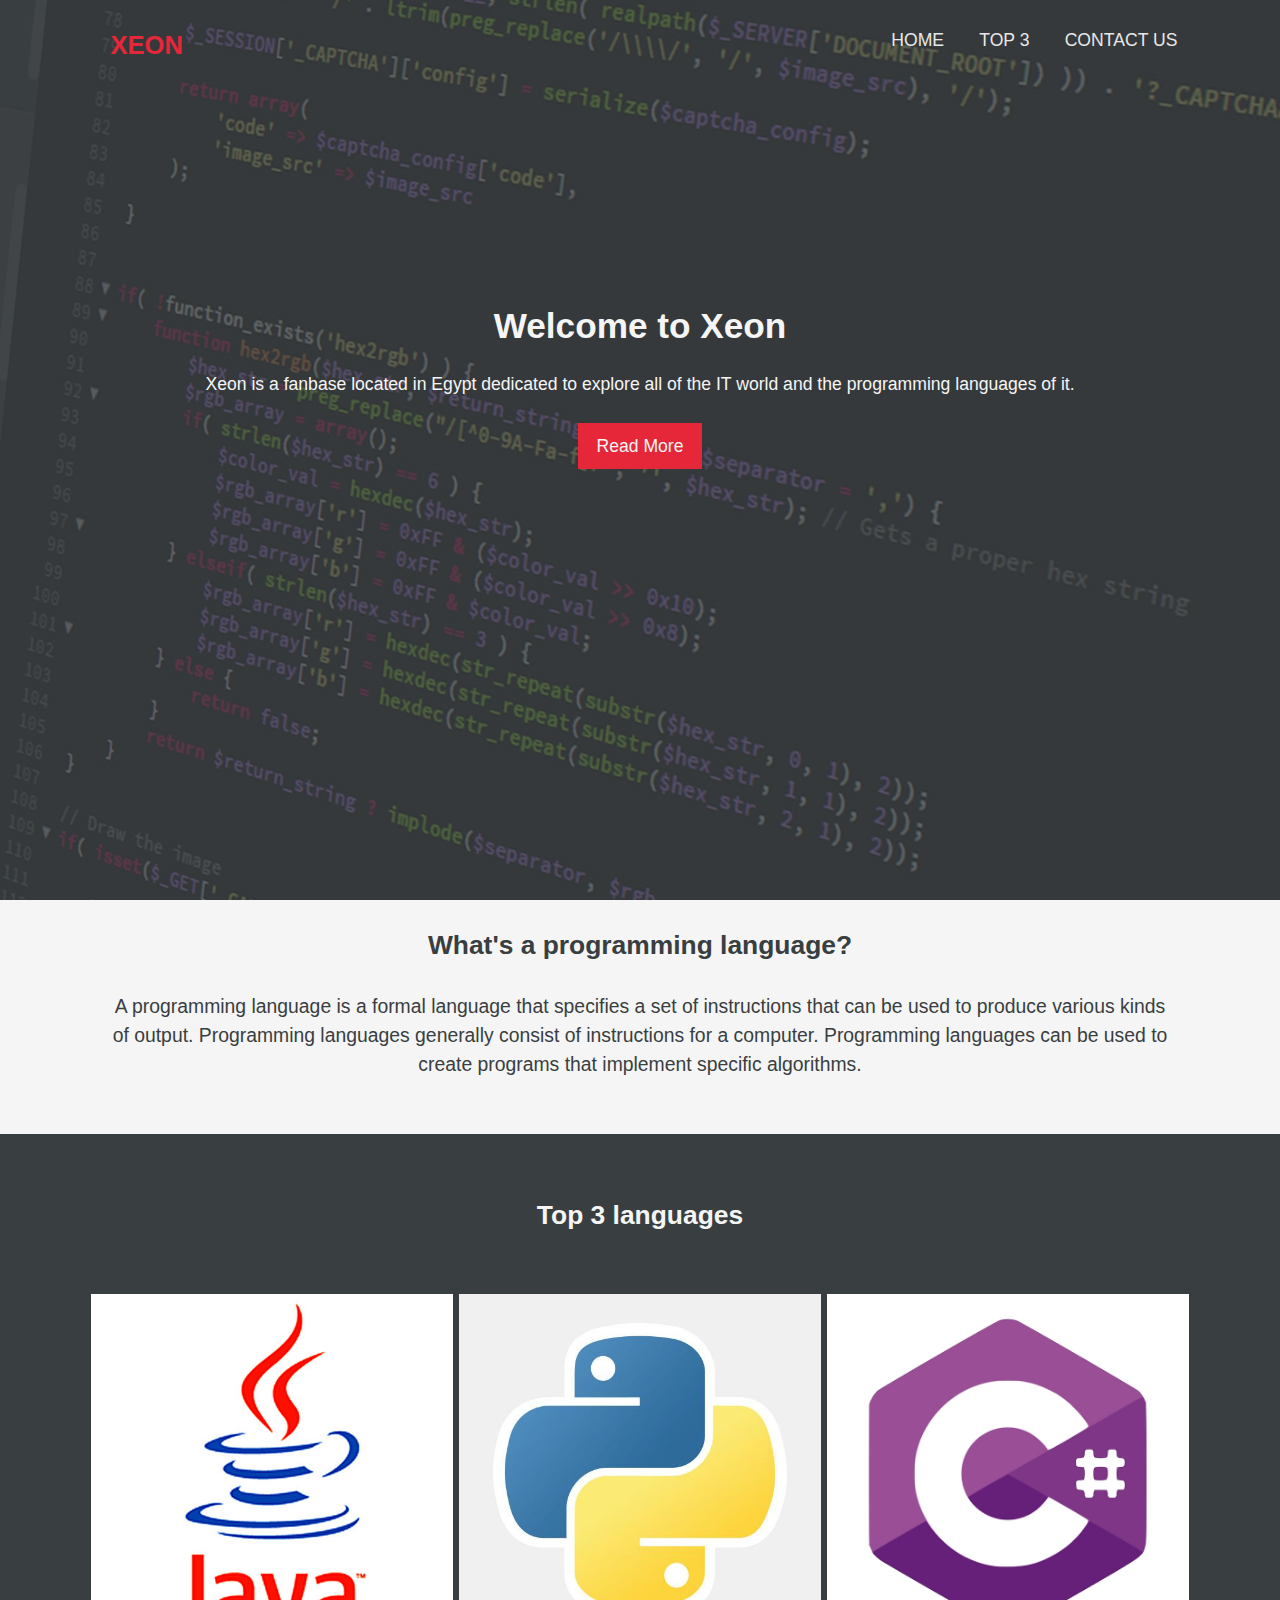
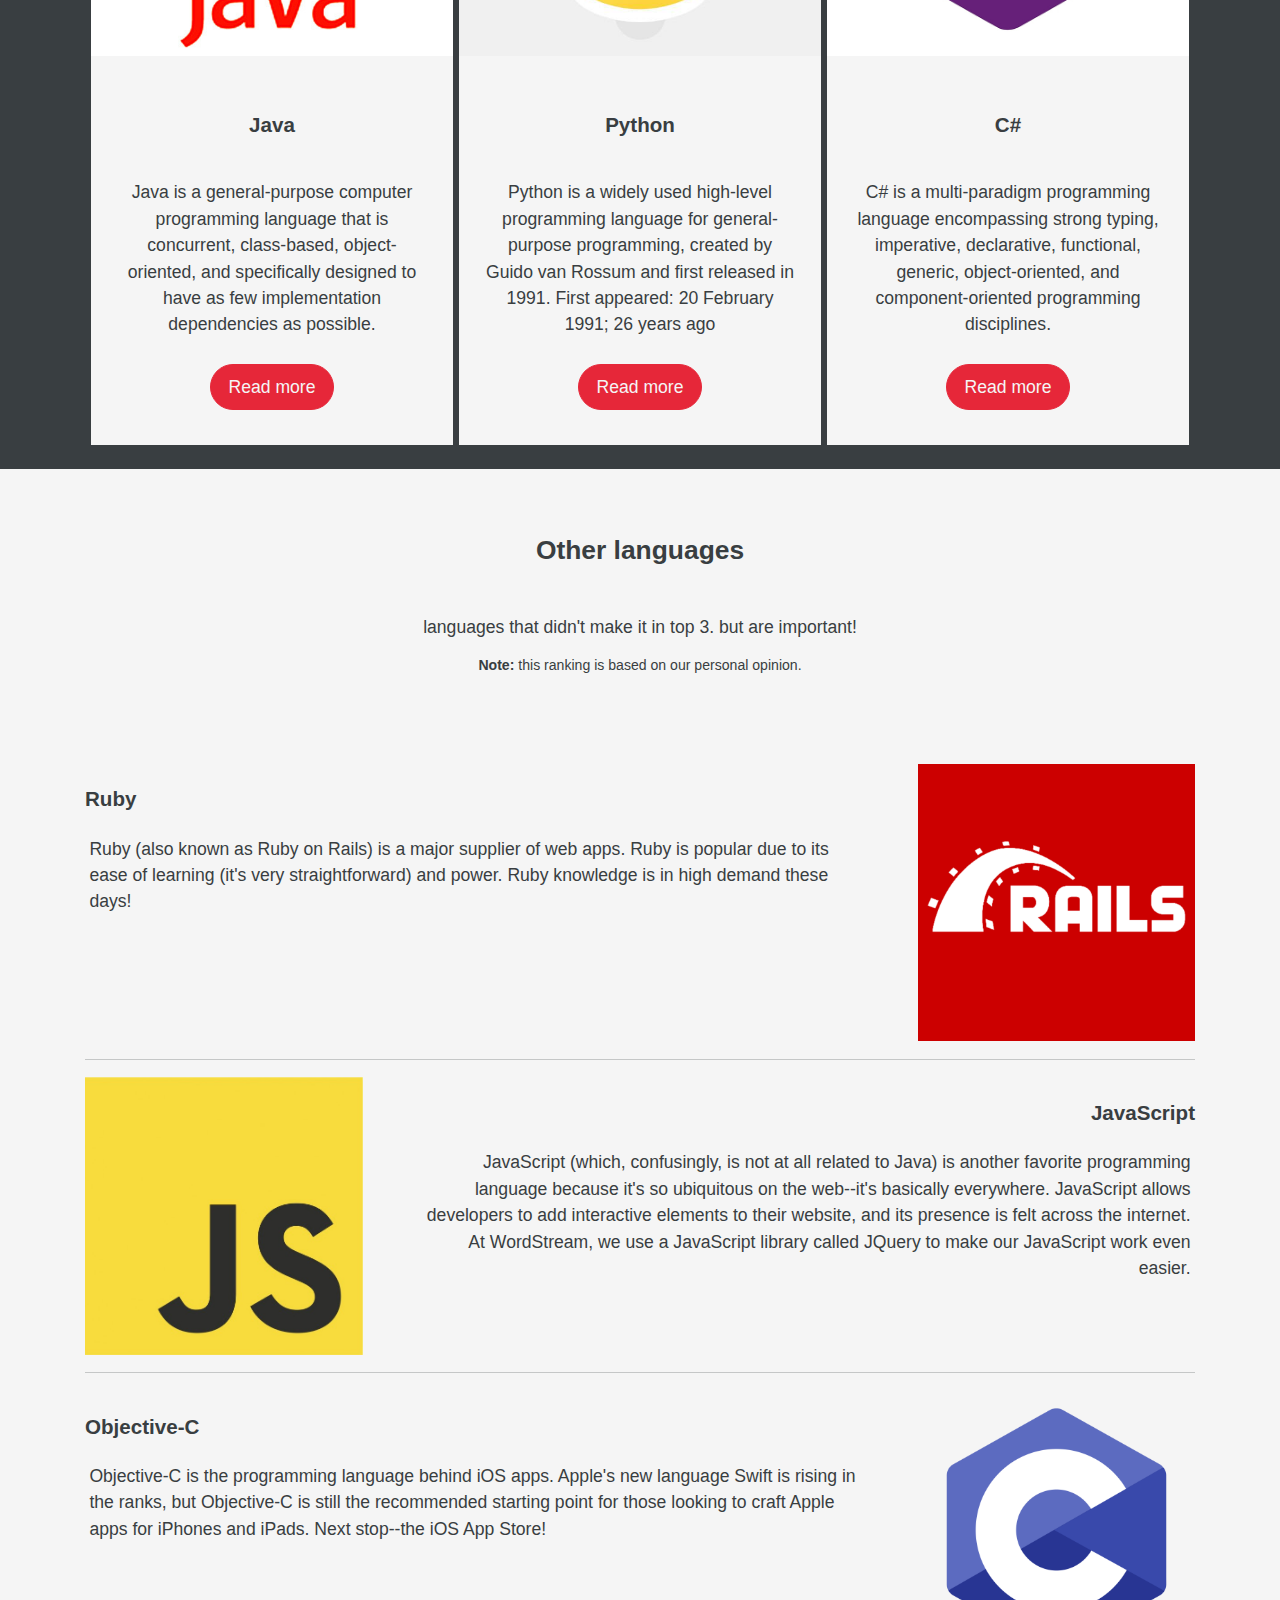
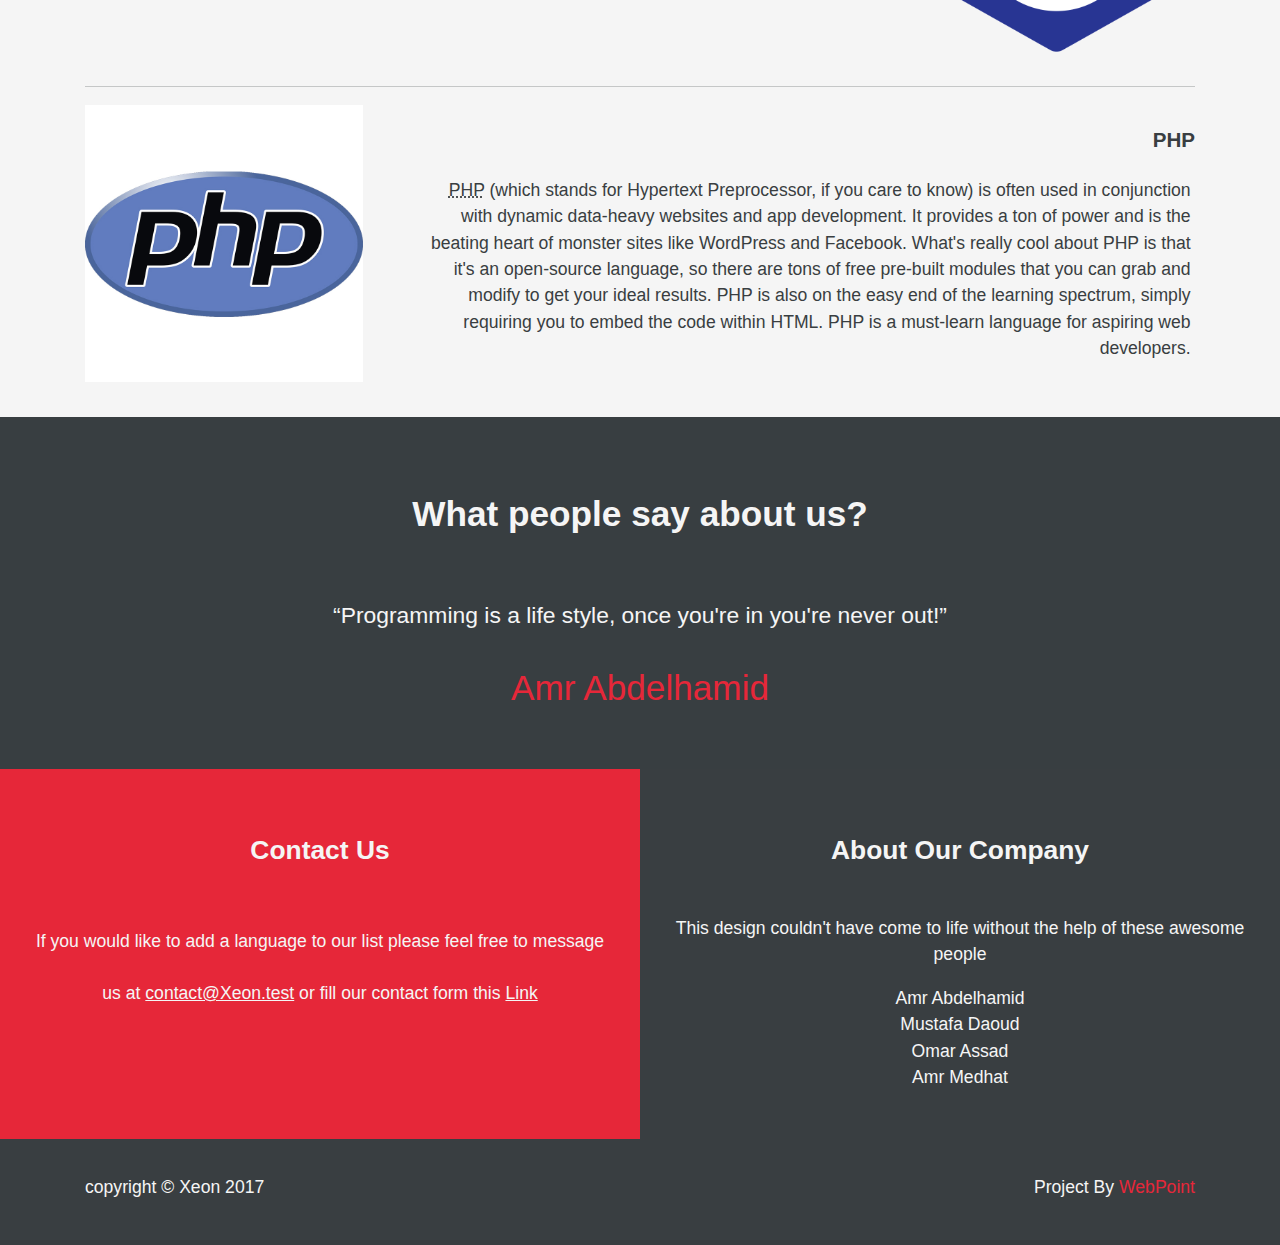
<file: index.html>
<!DOCTYPE html>
<html lang="en">

<head>
    <meta charset="UTF-8">
    <meta name="viewport" content="width=device-width, initial-scale=1.0">
    <title>Xeon</title>
    <link rel="stylesheet" href="css/normalize.css">
    <link rel="stylesheet" href="css/style.css">
</head>

<body class="home">
    <!-- Header Showcase -->
    <header class="showcase">
        <div class="bg-image"></div>
        <div class="showcase-overlay"></div>
        <nav class="navbar">
            <div class="container">
                <h3 class="brand">
                    <a href="index.html">Xeon</a>
                </h3>
                <ul>
                    <li>
                        <a href="index.html">Home</a>
                    </li>
                    <li>
                        <a href="#" class="scroll-to" data-value="top-3">TOP 3</a>
                    </li>

                    <li>
                        <a href="contact-us.html">Contact Us</a>
                    </li>
                </ul>
            </div>
        </nav>

        <div class="container">
            <h1>Welcome to Xeon</h1>
            <p>Xeon is a fanbase located in Egypt dedicated to explore all of the IT world and the programming languages of
                it.
            </p>
            <a href="#" class="btn scroll-to" data-value="intro">Read More</a>
        </div>
    </header>
    
    <!-- Main Area -->
    <main>
        <!-- intro -->
        <section class="intro" id="intro">
            <div class="container">
                <div class="content-wrap">
                    <h2 class="content-title">What's a programming language?</h2>
                    <div class="content-text">
                        <p>A programming language is a formal language that specifies a set of instructions that can be used
                            to produce various kinds of output. Programming languages generally consist of instructions for
                            a computer. Programming languages can be used to create programs that implement specific algorithms.</p>
                    </div>
                </div>
            </div>
        </section>

        <!-- top-3 -->
        <section id="top-3" class="top-3">
            <h2 class="content-title">Top 3 languages</h2>
            <div class="container">
                <ul>
                    <li>
                        <div class="card">
                            <img src="img/java.jpg" alt="Java">
                            <div class="card-content">
                                <h3 class="card-title">Java</h3>
                                <p>Java is a general-purpose computer programming language that is concurrent, class-based,
                                    object-oriented, and specifically designed to have as few implementation dependencies
                                    as possible.</p>
                                <a href="languages/java.html" class="btn">Read more</a>
                            </div>
                        </div>
                    </li>
                    <li>
                        <div class="card">
                            <img src="img/python.jpg" alt="Python">
                            <div class="card-content">
                                <h3 class="card-title">Python</h3>
                                <p>Python is a widely used high-level programming language for general-purpose programming,
                                    created by Guido van Rossum and first released in 1991. First appeared: 20 February 1991;
                                    26 years ago</p>
                                <a href="languages/python.html" class="btn">Read more</a>
                            </div>
                        </div>
                    </li>
                    <li>
                        <div class="card">
                            <img src="img/cs.jpg" alt="C#">
                            <div class="card-content">
                                <h3 class="card-title">C#</h3>
                                <p>C# is a multi-paradigm programming language encompassing strong typing, imperative, declarative,
                                    functional, generic, object-oriented, and component-oriented programming disciplines.</p>
                                <a href="languages/cs.html" class="btn">Read more</a>
                            </div>
                        </div>
                    </li>
                </ul>
            </div>
        </section>

        <!-- other-langs -->
        <section class="other-langs" id="other-langs">
            <div class="container">
                <div>
                    <h2 class="content-title">Other languages</h2>
                    <p>
                        languages that didn't make it in top 3. but are important!
                        <small>
                            <strong>Note:</strong> this ranking is based on our personal opinion.</small>
                    </p>
                    <div class="languages-list">
                        <div class="lang clearfix">
                            <img src="img/ror.png" alt="Ruby on Rails">
                            <div>
                                <h3>Ruby</h3>
                                <p>Ruby (also known as Ruby on Rails) is a major supplier of web apps. Ruby is popular due to
                                    its ease of learning (it's very straightforward) and power. Ruby knowledge is in high
                                    demand these days!</p>
                            </div>
                        </div>
                        <div class="lang clearfix" alt="JavaScript">
                            <img src="img/js.jpg">
                            <div>
                                <h3>JavaScript</h3>
                                <p>JavaScript (which, confusingly, is not at all related to Java) is another favorite programming
                                    language because it's so ubiquitous on the web--it's basically everywhere. JavaScript
                                    allows developers to add interactive elements to their website, and its presence is felt
                                    across the internet. At WordStream, we use a JavaScript library called JQuery to make
                                    our JavaScript work even easier.</p>
                            </div>
                        </div>
                        <div class="lang clearfix">
                            <img src="img/c.png" alt="Objective C">
                            <div>
                                <h3>Objective-C</h3>
                                <p>Objective-C is the programming language behind iOS apps. Apple's new language Swift is rising
                                    in the ranks, but Objective-C is still the recommended starting point for those looking
                                    to craft Apple apps for iPhones and iPads. Next stop--the iOS App Store!
                                </p>
                            </div>
                        </div>
                        <div class="lang clearfix">
                            <img src="img/PHP.jpg" alt="PHP">
                            <div>
                                <h3>PHP</h3>
                                <p>
                                    <acronym title="Hypertext Preprocessor">PHP</acronym> (which stands for Hypertext Preprocessor, if you care to know) is often
                                    used in conjunction with dynamic data-heavy websites and app development. It provides
                                    a ton of power and is the beating heart of monster sites like WordPress and Facebook.
                                    What's really cool about PHP is that it's an open-source language, so there are tons
                                    of free pre-built modules that you can grab and modify to get your ideal results. PHP
                                    is also on the easy end of the learning spectrum, simply requiring you to embed the code
                                    within HTML. PHP is a must-learn language for aspiring web developers.</p>
                            </div>
                        </div>
                    </div>
                </div>
            </div>
        </section>

        <!-- testimonials -->
        <section class="testimonials">
            <div class="overlay">
                <div class="container">
                    <h2>What people say about us?</h2>
                    <div class="slider">
                        <div class="active">
                            <q>Programming is a life style, once you're in you're never out!</q>
                            <span>Amr Abdelhamid</span>
                        </div>
                        <div>
                            <q>Programming helps us do what we want in just a few lines of code</q>
                            <span>Mustafa Daoud</span>
                        </div>
                        <div>
                            <q>Programming languages are just the tools to do what we thought impossible</q>
                            <span>Omar Assad</span>
                        </div>
                        <div>
                            <q>Programming helped me from being broke and goal-less to a productive man</q>
                            <span>Amr Medhat</span>
                        </div>
                    </div>
                </div>
            </div>
        </section>

        <!-- boxes -->
        <section class="boxes clearfix">
            <div class="box">
                <h2 class="content-title">Contact Us</h2>
                <p>If you would like to add a language to our list please feel free to message us at
                    <a href="mailto://contact@Xeon.test">contact@Xeon.test</a>
                    or fill our contact form this
                    <a href="contact-us.html">Link</a>
                </p>
            </div>
            <div class="box">
                <h2 class="content-title">About Our Company</h2>
                <p>This design couldn't have come to life without the help of these awesome people
                    <ul>
                        <li>Amr Abdelhamid</li>
                        <li>Mustafa Daoud</li>
                        <li>Omar Assad</li>
                        <li>Amr Medhat</li>
                    </ul>
                </p>
            </div>
            </div>
        </section>
    </main>

    <!-- Footer -->
    <footer class="main-footer clearfix">
        <div class="container">
            <div>copyright &copy; Xeon 2017 </div>
            <div>Project By
                <a href="http://web-point.github.io/" target="_blank">WebPoint</a>
            </div>
        </div>
    </footer>

    <script src="js/jquery-3.2.1.min.js"></script>
    <script src="js/script.js"></script>

</body>

</html>
</file>
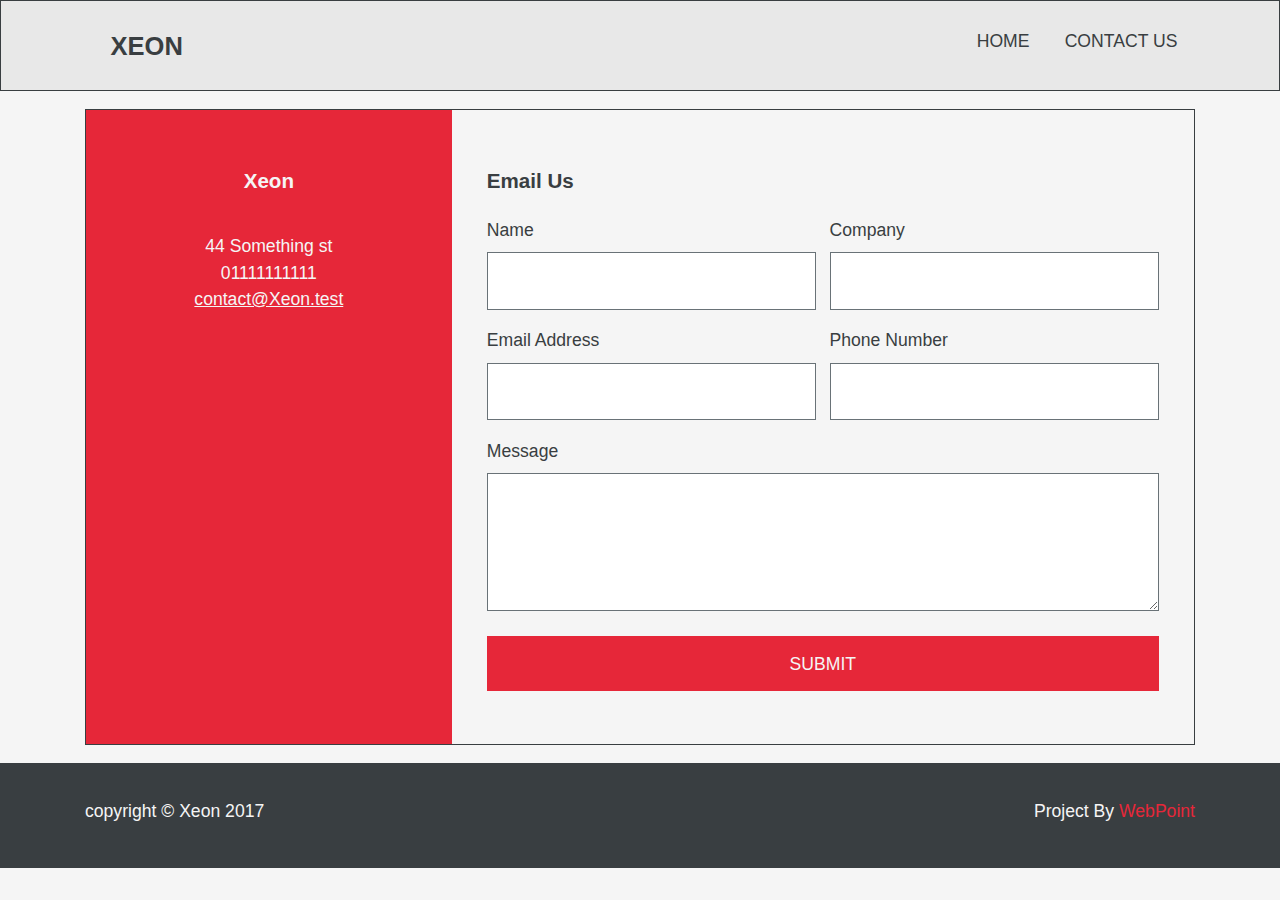
<file: contact-us.html>
<!DOCTYPE html>
<html lang="en">

<head>
    <meta charset="UTF-8">
    <meta name="viewport" content="width=device-width, initial-scale=1.0">
    <title>Contact us</title>
    <link rel="stylesheet" href="css/normalize.css">
    <link rel="stylesheet" href="css/style.css">
</head>

<body>
    <nav class="navbar">
        <div class="container">
            <h3 class="brand">
                <a href="index.html">Xeon</a>
            </h3>
            <ul>
                <li>
                    <a href="index.html">Home</a>
                </li>
                <li>
                    <a href="contact-us.html">Contact Us</a>
                </li>
            </ul>
        </div>
    </nav>

    <div class="container">
        <div class="contact-wrapper clearfix">
            <div class="company-info">
                <h3>Xeon</h3>
                <ul>
                    <li>44 Something st</li>
                    <li>01111111111</li>
                    <li>
                        <a href="mailto://contact@Xeon.test">contact@Xeon.test</a>
                    </li>
                </ul>
            </div>
            <div class="contact">
                <h3>Email Us</h3>
                <form class="contact-form">
                    <div>
                        <label>Name</label>
                        <input type="text" name="name" class="name">
                    </div>
                    <div>
                        <label>Company</label>
                        <input type="text" name="company" class="company">
                    </div>
                    <div>
                        <label>Email Address</label>
                        <input type="email" name="email" class="email">
                    </div>
                    <div>
                        <label>Phone Number</label>
                        <input type="text" name="phone" class="phone">
                    </div>
                    <div class="full">
                        <label>Message</label>
                        <textarea name="message" class="message" rows="5"></textarea>
                    </div>
                    <div class="full">
                        <button>Submit</button>
                    </div>
                </form>
            </div>
        </div>
    </div>

    <!-- Footer -->
    <!-- Footer -->
    <footer class="main-footer clearfix">
        <div class="container">
            <div>copyright &copy; Xeon 2017 </div>
            <div>Project By
                <a href="http://web-point.github.io/" target="_blank">WebPoint</a>
            </div>
        </div>
    </footer>

    <script src="js/jquery-3.2.1.min.js"></script>
    <script src="js/sweetalert.min.js"></script>
    <script src="js/script.js"></script>
</body>

</html>
</file>
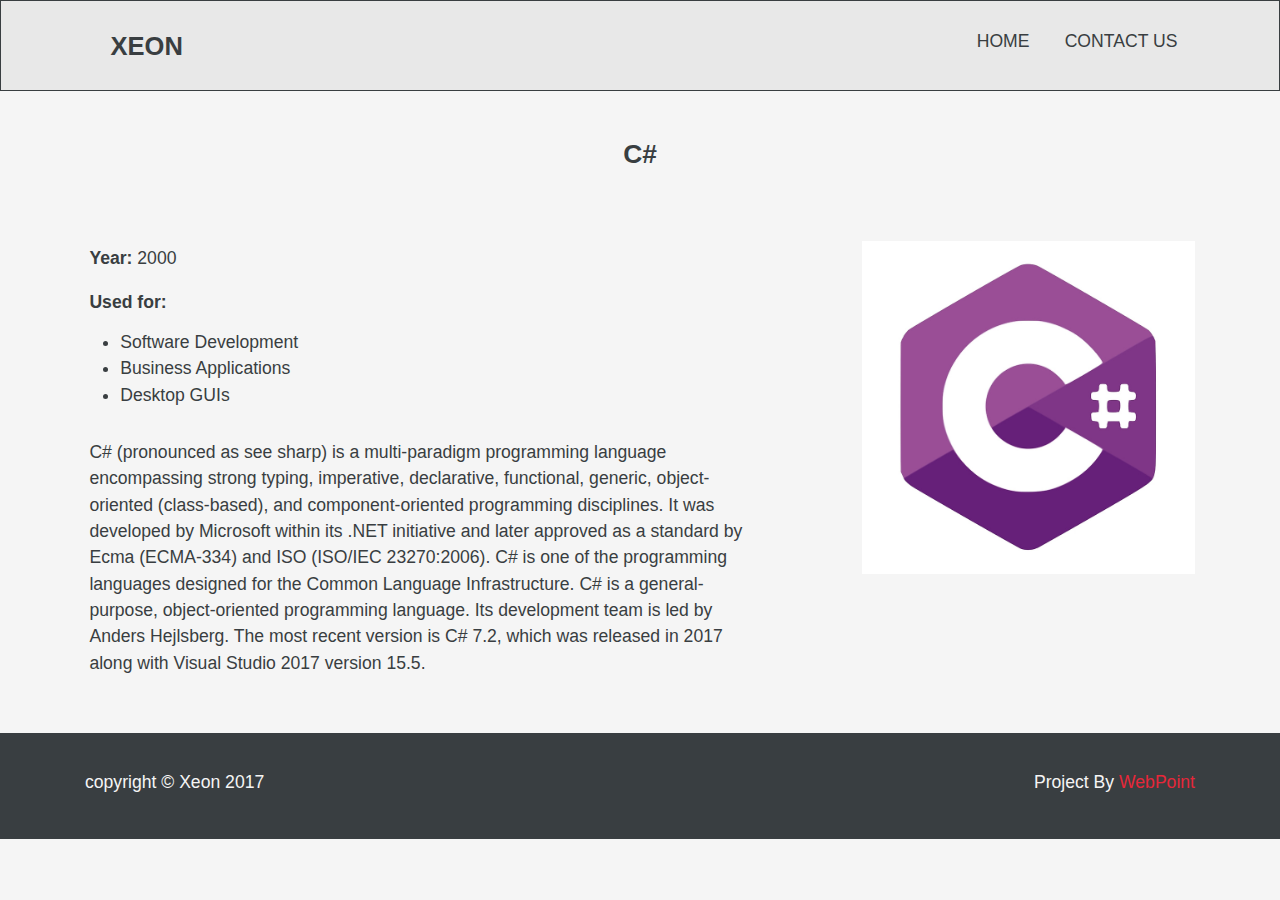
<file: languages/Cs.html>
<!DOCTYPE html>
<html lang="en">

<head>
    <meta charset="UTF-8">
    <meta name="viewport" content="width=device-width, initial-scale=1.0">
    <title>C#</title>
    <link rel="stylesheet" href="../css/normalize.css">
    <link rel="stylesheet" href="../css/style.css">
</head>

<body class="language">
    <nav class="navbar">
        <div class="container">
            <h3 class="brand">
                <a href="../index.html">Xeon</a>
            </h3>
            <ul>
                <li>
                    <a href="../index.html">Home</a>
                </li>
                <li>
                    <a href="../contact-us.html">Contact Us</a>
                </li>
            </ul>
        </div>
    </nav>

    <h2>C#</h2>
    <div class="container clearfix">
        <div class="img">
            <img src="../img/cs.jpg" alt="C#">
        </div>
        <div class="txt">
            <p>
                <Strong>Year: </Strong> 2000
            </p>
            <p>
                <Strong>Used for:</Strong>
                <ul>
                    <li>Software Development</li>
                    <li>Business Applications</li>
                    <li>Desktop GUIs</li>
                </ul>
            </p>
            <p class="description">C# (pronounced as see sharp) is a multi-paradigm programming language encompassing strong typing, imperative,
                declarative, functional, generic, object-oriented (class-based), and component-oriented programming disciplines.
                It was developed by Microsoft within its .NET initiative and later approved as a standard by Ecma (ECMA-334)
                and ISO (ISO/IEC 23270:2006). C# is one of the programming languages designed for the Common Language Infrastructure.
                C# is a general-purpose, object-oriented programming language. Its development team is led by Anders Hejlsberg.
                The most recent version is C# 7.2, which was released in 2017 along with Visual Studio 2017 version 15.5.</p>
        </div>
    </div>
    </div>
    </div>

    <!-- Footer -->
    <footer class="main-footer clearfix">
        <div class="container">
            <div>copyright &copy; Xeon 2017 </div>
            <div>Project By
                <a href="http://web-point.github.io/" target="_blank">WebPoint</a>
            </div>
        </div>
    </footer>
</body>

</html>
</file>
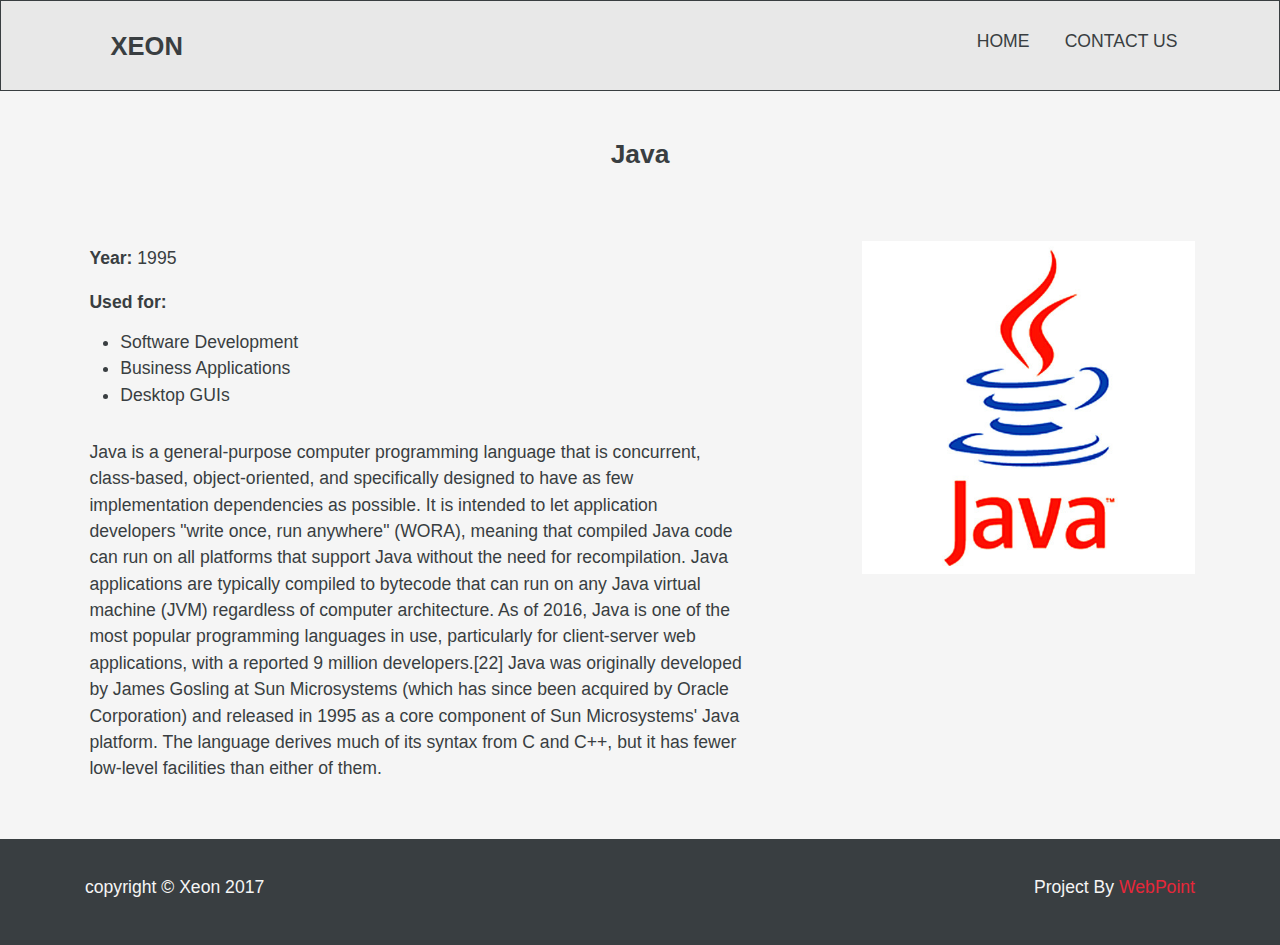
<file: languages/java.html>
<!DOCTYPE html>
<html lang="en">

<head>
    <meta charset="UTF-8">
    <meta name="viewport" content="width=device-width, initial-scale=1.0">
    <title>Java</title>
    <link rel="stylesheet" href="../css/normalize.css">
    <link rel="stylesheet" href="../css/style.css">
</head>

<body class="language">
    <nav class="navbar">
        <div class="container">
            <h3 class="brand">
                <a href="../index.html">Xeon</a>
            </h3>
            <ul>
                <li>
                    <a href="../index.html">Home</a>
                </li>
                <li>
                    <a href="../contact-us.html">Contact Us</a>
                </li>
            </ul>
        </div>
    </nav>

    <h2>Java</h2>
    <div class="container clearfix">
        <div class="img">
            <img src="../img/java.jpg" alt="Java">
        </div>
        <div class="txt">
            <p>
                <Strong>Year: </Strong> 1995
            </p>
            <p>
                <Strong>Used for:</Strong>
                <ul>
                    <li>Software Development</li>
                    <li>Business Applications</li>
                    <li>Desktop GUIs</li>
                </ul>
            </p>
            <p class="description">Java is a general-purpose computer programming language that is concurrent, class-based, object-oriented, and
                specifically designed to have as few implementation dependencies as possible. It is intended to let application
                developers "write once, run anywhere" (WORA), meaning that compiled Java code can run on all platforms that
                support Java without the need for recompilation. Java applications are typically compiled to bytecode that
                can run on any Java virtual machine (JVM) regardless of computer architecture. As of 2016, Java is one of
                the most popular programming languages in use, particularly for client-server web applications, with a reported
                9 million developers.[22] Java was originally developed by James Gosling at Sun Microsystems (which has since
                been acquired by Oracle Corporation) and released in 1995 as a core component of Sun Microsystems' Java platform.
                The language derives much of its syntax from C and C++, but it has fewer low-level facilities than either
                of them.</p>
        </div>
    </div>
    
    <!-- Footer -->
    <footer class="main-footer clearfix">
        <div class="container">
            <div>copyright &copy; Xeon 2017 </div>
            <div>Project By
                <a href="http://web-point.github.io/" target="_blank">WebPoint</a>
            </div>
        </div>
    </footer>
</body>

</html>
</file>
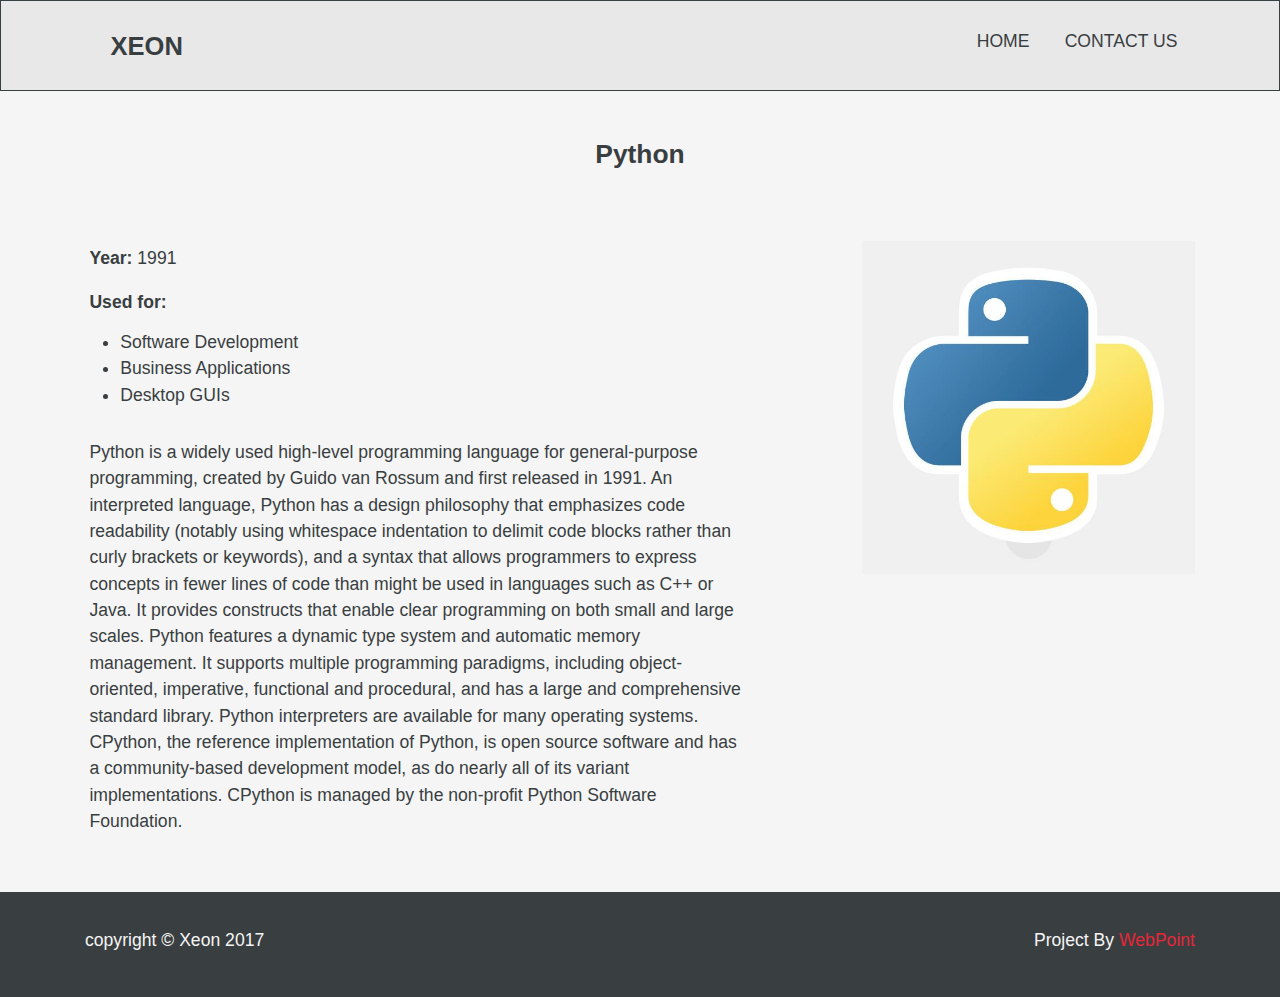
<file: languages/python.html>
<!DOCTYPE html>
<html lang="en">

<head>
    <meta charset="UTF-8">
    <meta name="viewport" content="width=device-width, initial-scale=1.0">
    <title>Python</title>
    <link rel="stylesheet" href="../css/normalize.css">
    <link rel="stylesheet" href="../css/style.css">
</head>

<body class="language">
    <nav class="navbar">
        <div class="container">
            <h3 class="brand">
                <a href="../index.html">Xeon</a>
            </h3>
            <ul>
                <li>
                    <a href="../index.html">Home</a>
                </li>
                <li>
                    <a href="../contact-us.html">Contact Us</a>
                </li>
            </ul>
        </div>
    </nav>

    <h2>Python</h2>
    <div class="container clearfix">
        <div class="img">
            <img src="../img/python.jpg" alt="Python">
        </div>
        <div class="txt">
            <p>
                <Strong>Year: </Strong> 1991
            </p>
            <p>
                <Strong>Used for:</Strong>
                <ul>
                    <li>Software Development</li>
                    <li>Business Applications</li>
                    <li>Desktop GUIs</li>
                </ul>
            </p>
            <p class="description">Python is a widely used high-level programming language for general-purpose programming, created by Guido van
                Rossum and first released in 1991. An interpreted language, Python has a design philosophy that emphasizes
                code readability (notably using whitespace indentation to delimit code blocks rather than curly brackets
                or keywords), and a syntax that allows programmers to express concepts in fewer lines of code than might
                be used in languages such as C++ or Java. It provides constructs that enable clear programming on both small
                and large scales. Python features a dynamic type system and automatic memory management. It supports multiple
                programming paradigms, including object-oriented, imperative, functional and procedural, and has a large
                and comprehensive standard library. Python interpreters are available for many operating systems. CPython,
                the reference implementation of Python, is open source software and has a community-based development model,
                as do nearly all of its variant implementations. CPython is managed by the non-profit Python Software Foundation.</p>
        </div>
    </div>
    
    <!-- Footer -->
    <footer class="main-footer clearfix">
        <div class="container">
            <div>copyright &copy; Xeon 2017 </div>
            <div>Project By
                <a href="http://web-point.github.io/" target="_blank">WebPoint</a>
            </div>
        </div>
    </footer>
</body>

</html>
</file>
<file: css/style.css>
/* Core Styles */
* {
    box-sizing: border-box;
}

body {
    font-family: Arial, Helvetica, sans-serif;
    font-size: 1.1em;
    line-height: 1.5;
    color: #393E41;
    background: #f5f5f5
}

ul {
    margin: 0;
    padding: 0;
    list-style: none;
}

img {
    max-width: 100%;
    height: auto;
}

h1,
h2,
h3,
p {
    margin: 0;
    padding: 1em 0;
}

a {
    text-decoration: none
}

.container {
    width: 100%;
    padding-right: 15px;
    padding-left: 15px;
    margin-right: auto;
    margin-left: auto;
}

.btn {
    display: inline-block;
    background: #e62739;
    color: #f5f5f5;
    padding: .5em 1em;
    border: 1px solid #e62739;
    margin: 0.5em 0;
    transition: all .5s ease-in-out;
}

.btn:hover {
    background: #f5f5f5;
    color: #e62739;
}

.content-wrap p {
    font-size: 1.1em;
}

.clearfix:after {
    display: block;
    content: "";
    clear: both;
}


/* Home page */

body.home {
    background: #393E41;
    color: #f5f5f5;
    text-align: center;
}


/* Header Showcase */

.showcase {
    min-height: 100vh;
    display: flex;
    /* justify-content: center; */
    flex-direction: column;
}

.showcase .bg-image {
    position: absolute;
    background: url("../img/showcase.jpg");
    background-position: center;
    background-repeat: no-repeat;
    background-size: cover;
    background-attachment: fixed;
    width: 100%;
    height: 100vh;
    z-index: -1;
}

.showcase-overlay {
    height: 100vh;
    position: absolute;
    top: 0;
    left: 0;
    width: 100%;
    z-index: 1;
    background: #393E41;
    opacity: 0.8;
}

.showcase .container {
    z-index: 2;
}

 .showcase nav {
     z-index: 2;
    flex: 1;
    width: 100%;
    background: transparent;
    border: none;
}

.showcase nav a {
    color: #e8e8e8;
}

.showcase nav .brand a {
    color: #e62739;
}

.showcase nav ul a:hover {
    color: #e62739
}
.showcase > .container {
    flex: 2
}

.showcase h1 {
    padding-top: 0;
    padding-bottom: 0;
}

.showcase .content-wrap,
.intro .content-wrap {
    padding: 0 1.5em;
}

/* navbar */

.navbar {
    border: 1px solid #393E41;
    background-color: #e8e8e8;
    margin-bottom: 1em;
}

.home .navbar {
    margin-bottom: 0;
}

.navbar a {
    color: #393E41;
    padding: .35em 1em;
    text-transform: uppercase;
    text-align: center;
    display: block;
}

.navbar .brand {
    margin: 0;
    font-size: 1.45em;
}

.navbar ul {
    margin: 0 0 0.5em;
}

.navbar ul a:hover {
    color: #5d656a;
}


/* intro */

.intro {
    background: #f5f5f5;
    color: #393E41;
    padding-bottom: 2em;
}


/* top-3 */

.top-3 {
    padding: 2em 1em 1em;
}

.top-3 li {
    margin-bottom: 1em;
    background: #f5f5f5;
    color: #393E41;
}

.top-3 .content-title {
    margin-bottom: 1em;
}

.top-3 .card-content {
    padding: 1.5em;
}

.top-3 .btn {
    border-radius: 2em;
}


/* other-langs */

.other-langs {
    background: #f5f5f5;
    color: #393E41;
    padding: 2em;
}

.other-langs .content-title+p {
    margin-bottom: 4em;
}

.other-langs .content-title+p small {
    margin-top: 1em;
    display: block;
}


/* languages-list */

.languages-list .lang {
    margin-bottom: 1em;
    padding-bottom: 1em;
    border-bottom: 1px solid rgba(57, 62, 65, 0.25);
}

.testimonials {
    background: url('../img/testimonials.jpeg');
    background-size: cover;
    background-attachment: fixed;
    background-position: center;
    position: relative;
    padding: 13em 0;
}

.testimonials .overlay {
    position: absolute;
    left: 0;
    top: 0;
    right: 0;
    bottom: 0;
    width: 100%;
    height: 100%;
    color: #f5f5f5;
    background-color: rgba(57, 62, 65, .9);
}

.testimonials h2 {
    font-size: 2em;
    margin: 1em 0 .5em;
}

.testimonials q {
    font-size: 1.3em;
    line-height: 2;
    color: #f5f5f5;
    display: block;
    margin-bottom: 1em;
}

.testimonials span {
    display: block;
    font-size: 2em;
    color: #e62739;
}

.testimonials .slider>div {
    display: none;
}

.testimonials .slider>.active {
    display: block;
}


/* Boxes */

.boxes .box {
    padding: 2em;
    color: #f5f5f5;
}

.boxes .box:first-child {
    background: #e62739;
}

.boxes .box:first-child p {
    line-height: 3;
}

.boxes .box:first-child a {
    margin: 1em 0;
    color: #f5f5f5;
    text-decoration: underline;
}


/* Footer */

.main-footer {
    padding: 2em 0 2.5em;
    background: #393E41;
    color: #f5f5f5;
    text-align: center;
}

.main-footer .container div:first-child {
    margin-bottom: 1em;
}

.main-footer a {
    color: #e62739;
}

/* languages pages */
.language .img {
    margin-bottom: 1em;
}

.language h2 {
    margin-bottom: 1.5em;
    text-align: center;
}

.language .txt p {
    padding: .25em;
    margin-bottom: .5em;
}

.language .txt ul {
    list-style: disc;
    margin-left: 2em;
}

.language .txt .description {
    margin: 1em 0 3em;
}


/* Contact us */

.contact-wrapper {
    border: 1px #393E41 solid;
    margin-bottom: 1em;
}

.contact-wrapper>* {
    padding: 1em;
}

.company-info {
    background: #e62739;
}

.company-info a {
    color: #f5f5f5;
    text-decoration: underline;
}

.company-info>* {
    text-align: center;
    margin: 0 0 1rem 0;
    color: #f5f5f5;
}

.contact label {
    margin-bottom: .5em;
}


/* FORM STYLES */

.contact form label {
    display: block;
}

.contact form button,
.contact form input,
.contact form textarea {
    width: 100%;
    padding: 1em;
    border: 1px solid #697277;
}

.contact form button {
    background: #e62739;
    color: #f5f5f5;
    border: 0;
    text-transform: uppercase;
}

.contact form button:hover,
.contact form button:focus {
    background: #c31727;
    outline: 0;
    transition: background-color 1s ease-out;
}


/* ================================= 
  Media Queries
==================================== */

@media (min-width: 576px) {
    .container {
        max-width: 540px;
    }
    .navbar .container,
    .navbar ul {
        display: flex;
    }
    .navbar .container {
        flex-direction: column;
        align-items: center;
    }
    .navbar a {
        padding: 0em 1em;
    }
    .showcase h1 {
        padding-bottom: 0;
    }
    .contact-wrapper>* {
        padding: 2em;
    }
    .contact-wrapper .contact div {
        margin-bottom: 1em;
    }
}

@media (min-width: 768px) {
    .container {
        max-width: 720px;
    }
    .navbar .container {
        flex-direction: row;
        justify-content: space-between;
    }
    .intro .content-text p {
        padding-top: 0;
    }
    .boxes .box,
    .main-footer .container div {
        width: 50%;
        float: left;
    }
    .main-footer .container div:first-child {
        margin-bottom: 0;
    }
    .main-footer .container div:first-child {
        text-align-last: left;
    }
    .main-footer .container div:nth-child(2) {
        text-align: right;
    }
    .boxes .box {
        height: 21em;
    }
    .top-3 ul {
        display: table;
        border-spacing: .35em;
    }
    .top-3 li {
        display: table-cell;
        width: 32%;
        transition: all 1s ease-in-out;
    }
    .top-3 li:hover {
        transform: scale(1.05);
    }
    .languages-list .lang img {
        width: 25%;
    }
    .languages-list .lang:nth-child(even) {
        text-align: right;
    }
    .languages-list .lang:nth-child(even) img {
        float: left;
        margin-right: 3em;
    }
    .languages-list .lang:nth-child(odd) {
        text-align: left;
    }
    .languages-list .lang:nth-child(odd) img {
        float: right;
        margin-left: 3em;
    }
    .languages-list .lang:last-child {
        border-bottom: none;
        padding-bottom: 0;
        margin-bottom: 0;
    }
    .languages-list .lang p {
        padding: 0 .25em;
    }
    .languages-list .lang img {
        max-height: 16em;
    }
    /* testimonials */
    .testimonials {
        padding: 10em 0;
    }

    /* languges page */
    .language .img {
        float: right;
        width: 30%;
    }
    .language .txt {
        width: 60%;
        float: left;
    }
    
    /* contact page */
    .contact-wrapper {
        display: table;
        width: 100%;
    }
    .contact-wrapper>* {
        display: table-cell;
    }
    .company-info {
        width: 33%;
    }
    .contact {
        width: 67%;
    }
    .contact form>div {
        width: 49%;
        margin-right: 2%;
        float: left;
    }
    .contact form>div:nth-child(even) {
        margin-right: 0;
    }
    .contact form .full {
        width: 100%;
        margin-right: 0;
    }
}

@media (min-width: 992px) {
    .container {
        max-width: 960px;
    }
}

@media (min-width: 1200px) {
    .container {
        max-width: 1140px;
    }
}
</file>
